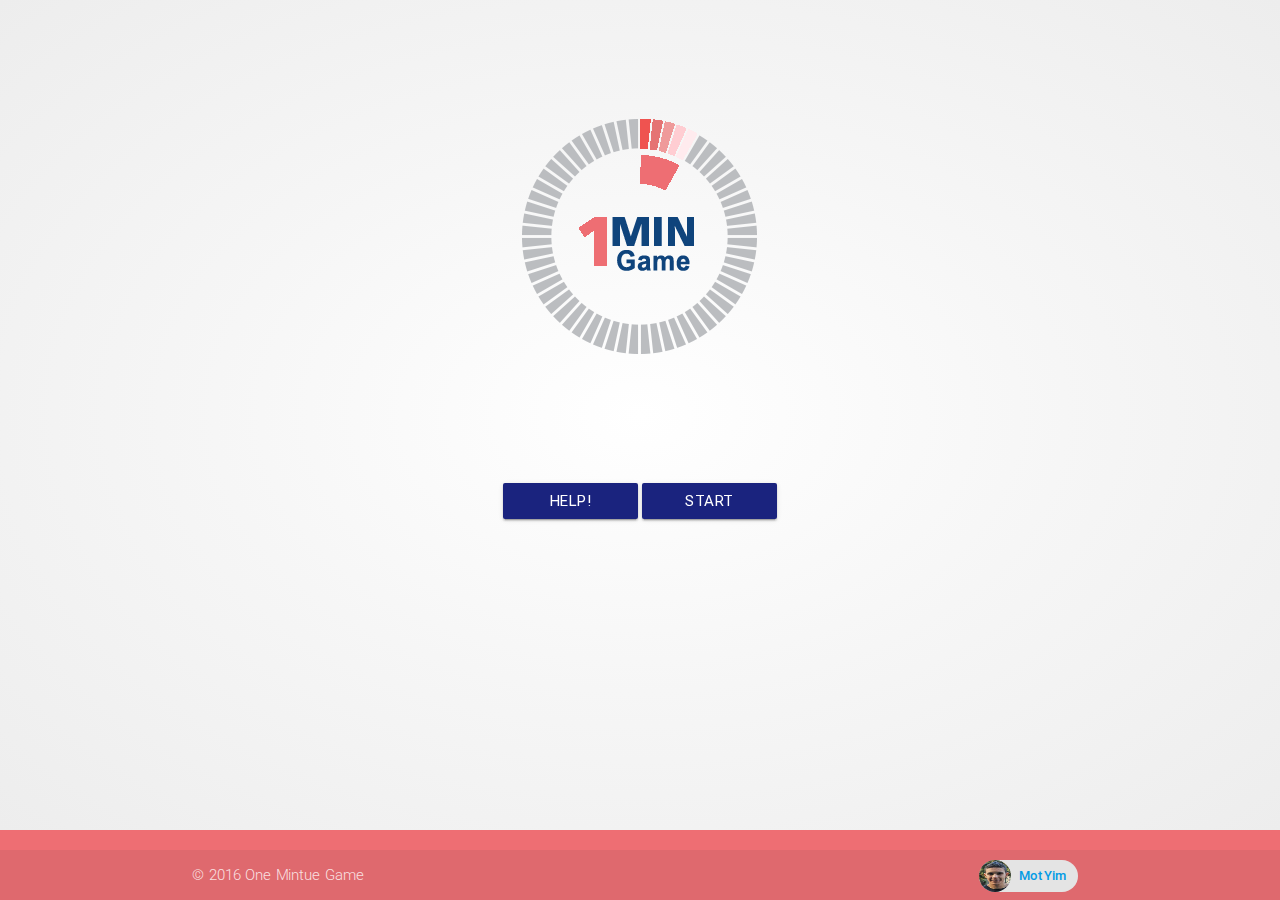
<file: index.html>
<!DOCTYPE html>
<html lang="en">
<head>
  <meta charset="UTF-8">
  <meta http-equiv="X-UA-Compatible" content="ie=edge">
  <meta name="description" content="Number Game in one Minute">
  <meta name="keywords" content="HTML,CSS,JavaScript,Game,one,Minute">
  <meta name="author" content="MotYim">
  <!--Import Google Icon Font-->
  <link href="https://fonts.googleapis.com/icon?family=Material+Icons" rel="stylesheet">
  <!--Import materialize.css-->
  <link type="text/css" rel="stylesheet" href="css/materialize.min.css"  media="screen,projection"/>

  <!--Game Custome Style -->
  <link rel="stylesheet" href="css/style.css">

  <!--Let browser know website is optimized for mobile-->
  <meta name="viewport" content="width=device-width, initial-scale=1.0"/>

  <title>One Minute Game</title>

</head>
<body>

  <main>
    <div class="container bg">
      <div class="row">

        <div class="col s12 m8 offset-m2 l6 offset-l3 logo center">
          <img class="responsive-img" src="img/logo.png">
        </div>

        <div class="col s12 m8 offset-m2 l6 offset-l3 logo center">





        <a class="waves-effect indigo darken-4 waves-light btn" href="#help">Help!</a>
        <!-- Modal Structure -->
        <div id="help" class="modal">
          <div class="modal-content">
            <h4>Help</h4>
            <p>
              The game depend on speed of calculation <br>
              first you look at circle and press on the number at the keyboard that matches equation of level <br>
              level 1: just press on the number <br>
              level 2: press on key that match (key = number - 1) <br>
              level 3: soon
            </p>
          </div>
        </div>



          <a class="btn indigo darken-4 waves-effect waves-light" href="game.html" >Start Game</a>

        </div>
      </div>
    </div>
  </main>

  <footer class="page-footer myFooter">
    <div class="footer-copyright">
      <div class="container">
        © 2016 One Mintue Game

        <div class="chip right">
          <img src="img/profile.png" alt="Contact Person">
          <a href="https://motyim.github.io/" target="_blank">MotYim</a>
        </div>

      </div>
    </div>
  </footer>
  <!--Import jQuery before materialize.js-->
  <script type="text/javascript" src="https://code.jquery.com/jquery-2.1.1.min.js"></script>
  <script type="text/javascript" src="js/materialize.min.js"></script>

  <script>
  $(document).ready(function(){
     $('.modal').modal();
   });

  //init cookie
    document.cookie ="score=0;";
    document.cookie ="level=0;";
  </script>
</body>
</html>
</file>
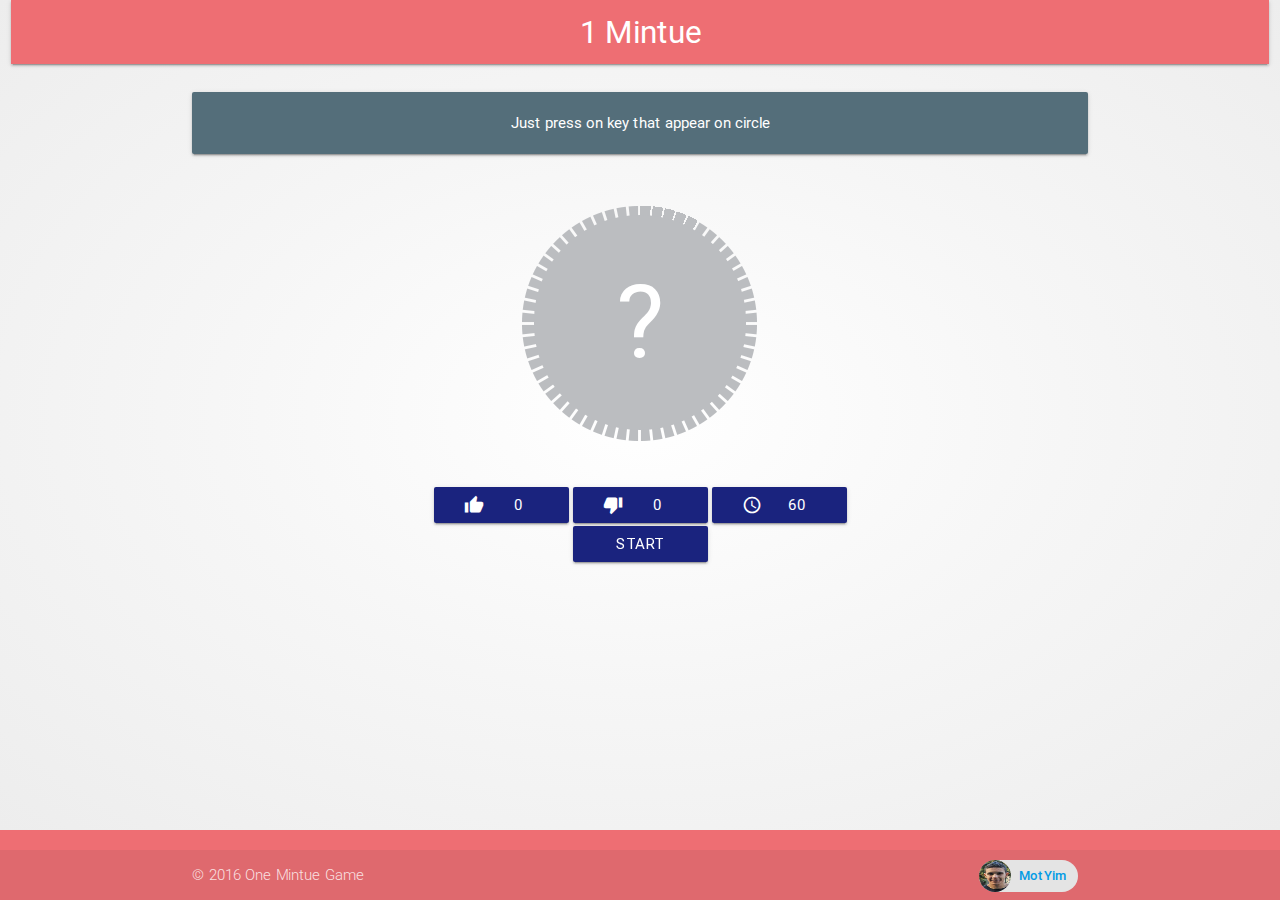
<file: game.html>
<!DOCTYPE html>
<html lang="en">
<head>
  <meta charset="UTF-8">
  <meta http-equiv="X-UA-Compatible" content="ie=edge">
  <meta name="description" content="Number Game in one Minute">
  <meta name="keywords" content="HTML,CSS,JavaScript,Game,one,Minute">
  <meta name="author" content="MotYim">
  <!--Import Google Icon Font-->
  <link href="https://fonts.googleapis.com/icon?family=Material+Icons" rel="stylesheet">
  <!--Import materialize.css-->
  <link type="text/css" rel="stylesheet" href="css/materialize.min.css"  media="screen,projection"/>

  <!--Game Custome Style -->
  <link rel="stylesheet" href="css/style.css">

  <!--Let browser know website is optimized for mobile-->
  <meta name="viewport" content="width=device-width, initial-scale=1.0"/>

  <title>One Minute Game</title>


</head>
<body id="gameFrame">

  <main>

    <div class="row">
      <div class="col s12">
        <nav>
          <div class="nav-wrapper">
            <a href="index.html" class="brand-logo center">
              1 Mintue
            </a>
          </div>
        </nav>
      </div>
    </div>



    <div class="container bg">
      <div class="row">

        <div class="col s12 m12 center">
          <div class="card blue-grey darken-1">
            <div class="card-content white-text">
              <p id="help"></p>
            </div>
          </div>
        </div>



        <div class="col s12 m8 offset-m2 l6 offset-l3 game center">
          <div class="img-container">
            <div class="img-inside number" id="bg_number">
              <span id="number">?</span>
            </div>
            <img class="responsive-img" src="img/game.png">
          </div>

        </div>
        <div class="col s12 m8 offset-m2 l6 offset-l3  game center">
          <a class="btn indigo darken-4 tooltipped" data-position="top" data-delay="50"
          data-tooltip="Score" >
          <i class="large material-icons left">thumb_up</i>
          <span id="score">0</span>
          </a>
          <a class="btn indigo darken-4 tooltipped" data-position="top" data-delay="50"
          data-tooltip="Wrong">
          <i class="large material-icons left">thumb_down</i>
          <span id="wrong">0</span>
          </a>
          <a class="btn indigo darken-4 tooltipped" data-position="top" data-delay="50"
          data-tooltip="Time">
          <i class="large material-icons left">query_builder</i>
          <span id="time">60</span>
          </a>

          <a class="btn indigo darken-4 waves-effect waves-light" id="gameControll" >
            Start
          </a>


        </div>
      </div>
    </div>
  </main>

  <footer class="page-footer myFooter">
    <div class="footer-copyright">
      <div class="container">
        © 2016 One Mintue Game

        <div class="chip right">
          <img src="img/profile.png" alt="Contact Person">
          <a href="https://motyim.github.io/" target="_blank">MotYim</a>
        </div>

      </div>
    </div>
  </footer>
  <!--Game Script-->
  <script type="text/javascript" src="js/game.js"></script>
  <!--Import jQuery before materialize.js-->
  <script type="text/javascript" src="https://code.jquery.com/jquery-2.1.1.min.js"></script>
  <script type="text/javascript" src="js/materialize.min.js"></script>
</body>
</html>
</file>
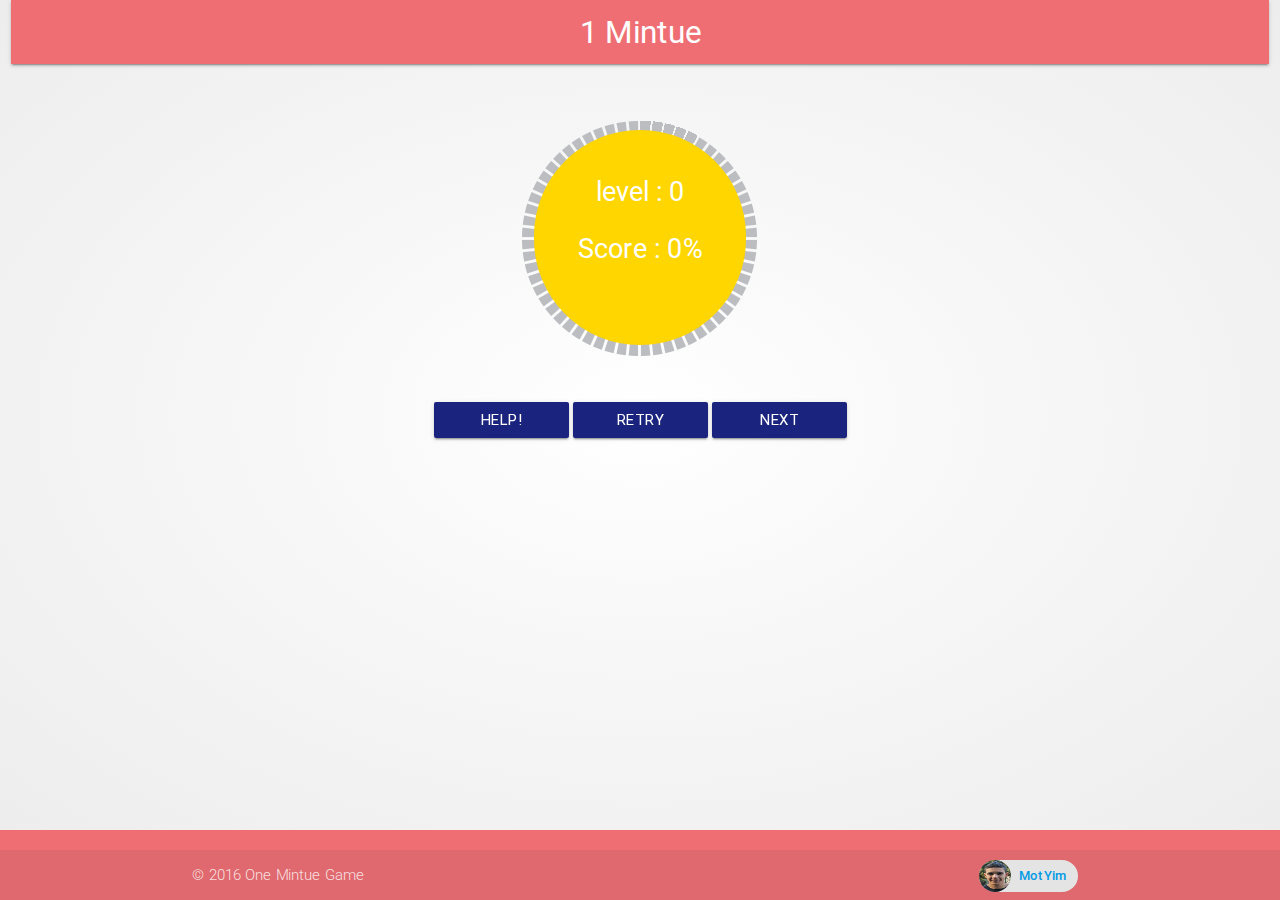
<file: status.html>
<!DOCTYPE html>
<html lang="en">
<head>
  <meta charset="UTF-8">
  <meta http-equiv="X-UA-Compatible" content="ie=edge">
  <meta name="description" content="Number Game in one Minute">
  <meta name="keywords" content="HTML,CSS,JavaScript,Game,one,Minute">
  <meta name="author" content="MotYim">
  <!--Import Google Icon Font-->
  <link href="https://fonts.googleapis.com/icon?family=Material+Icons" rel="stylesheet">
  <!--Import materialize.css-->
  <link type="text/css" rel="stylesheet" href="css/materialize.min.css"  media="screen,projection"/>

  <!--Game Custome Style -->
  <link rel="stylesheet" href="css/style.css">

  <!--Let browser know website is optimized for mobile-->
  <meta name="viewport" content="width=device-width, initial-scale=1.0"/>

  <title>One Minute Game | Status</title>


</head>
<body id="gameFrame">

  <main>

    <div class="row">
      <div class="col s12">
        <nav>
          <div class="nav-wrapper">
            <a href="index.html" class="brand-logo center">
              1 Mintue
            </a>
          </div>
        </nav>
      </div>
    </div>

    <div class="container bg">
      <div class="row">

        <div class="col s12 m8 offset-m2 l6 offset-l3 game center">
          <div class="img-container">
            <div class="img-inside status" id="bg_number">

                level : <span id="level"></span> <br>
                Score : <span id="score"></span>%


            </div>
            <img class="responsive-img" src="img/game.png">
          </div>

        </div>

        <div class="col s12 m8 offset-m2 l6 offset-l3  game center">

          <a class="waves-effect indigo darken-4 waves-light btn" href="#help">Help!</a>
    <!-- Modal Structure -->
    <div id="help" class="modal">
      <div class="modal-content">
        <h4>Help</h4>
        <p>
          The game depend on speed of calculation <br>
          first you look at circle and press on the number at the keyboard that matches equation of level <br>
          level 1: just press on the number <br>
          level 2: press on key that match (key = number - 1) <br>
          level 3: soon
        </p>
      </div>
    </div>

          <a class="btn indigo darken-4 waves-effect waves-light" id="retry" >
            Retry
          </a>

          <a class="btn indigo darken-4 waves-effect waves-light tooltipped" id="next"data-position="top" data-delay="50"
          data-tooltip="Soon" >
            Next
          </a>


        </div>
      </div>
    </div>
  </main>

  <footer class="page-footer myFooter">
    <div class="footer-copyright">
      <div class="container">
        © 2016 One Mintue Game

        <div class="chip right">
          <img src="img/profile.png" alt="Contact Person">
          <a href="https://motyim.github.io/" target="_blank">MotYim</a>
        </div>

      </div>
    </div>
  </footer>
  <!--Game Script-->
  <script type="text/javascript" src="js/level.js"></script>
  <!--Import jQuery before materialize.js-->
  <script type="text/javascript" src="https://code.jquery.com/jquery-2.1.1.min.js"></script>
  <script type="text/javascript" src="js/materialize.min.js"></script>

  <script>
  $(document).ready(function(){
     $('.modal').modal();
   });
   </script>
</body>
</html>
</file>
<file: css/style.css>
body {
  display: flex;
  min-height: 100vh;
  flex-direction: column;
}
main {
  flex: 1 0 auto;
  background: rgba(255,255,255,1);
  background: -moz-radial-gradient(center, ellipse cover, rgba(255,255,255,1) 0%, rgba(246,246,246,1) 47%, rgba(237,237,237,1) 100%);
  background: -webkit-gradient(radial, center center, 0px, center center, 100%, color-stop(0%, rgba(255,255,255,1)), color-stop(47%, rgba(246,246,246,1)), color-stop(100%, rgba(237,237,237,1)));
  background: -webkit-radial-gradient(center, ellipse cover, rgba(255,255,255,1) 0%, rgba(246,246,246,1) 47%, rgba(237,237,237,1) 100%);
  background: -o-radial-gradient(center, ellipse cover, rgba(255,255,255,1) 0%, rgba(246,246,246,1) 47%, rgba(237,237,237,1) 100%);
  background: -ms-radial-gradient(center, ellipse cover, rgba(255,255,255,1) 0%, rgba(246,246,246,1) 47%, rgba(237,237,237,1) 100%);
  background: radial-gradient(ellipse at center, rgba(255,255,255,1) 0%, rgba(246,246,246,1) 47%, rgba(237,237,237,1) 100%);
  filter: progid:DXImageTransform.Microsoft.gradient( startColorstr='#ffffff', endColorstr='#ededed', GradientType=1 );
}
.logo{
  margin-top:13%;
}
.game{
  margin-top: 4%;
}
.img-container {
    display: inline-block;
    position: relative;
}
.img-inside{
    position: absolute;
    height: 89%;
    width: 90%;
    right: 5%;
    top: 4%;
    background-color: #bbbdc0;
    color: white;
    padding: 4px;
    border-radius: 134px;

}
.number{
  font-size: 102px;
  line-height: 206px;
}
.status{
  background-color: #ffd600;
  font-size: 27px;
  line-height: 57px;
  padding: 33px;
}
.chip{
  margin: 10px;
}

.myFooter{
  margin-top: 0 !important;
}
.text{
  line-height: 3px;
}
.btn{
  width: 135px;
  margin-top: 3px;
}
</file>
